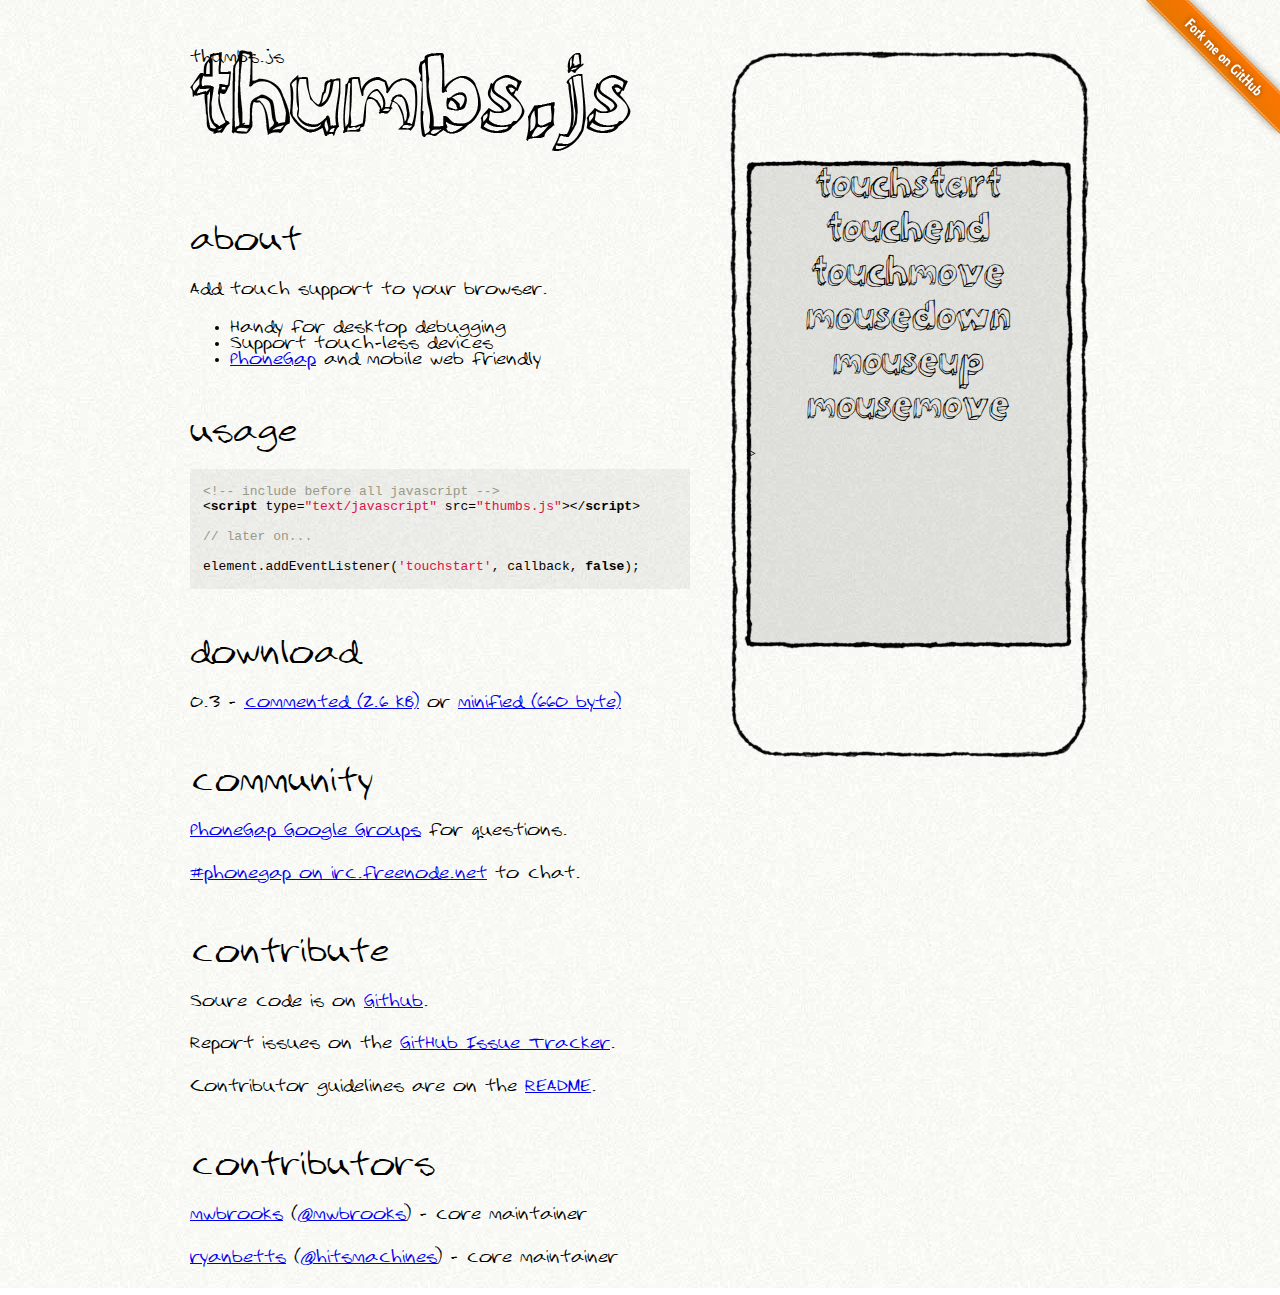
<file: index.html>
<!DOCTYPE html>
<html>
<head>
    <meta charset='utf-8'>

    <title>thumbs.js @ github.com/mwbrooks</title>

    <link rel="stylesheet" type="text/css" href="style/3dumb/stylesheet.css" />
    <link rel="stylesheet" type="text/css" href="style/style.css" />

    <script type="text/javascript" src="download/thumbs.0.3.min.js"></script>
    <script type="text/javascript">
        window.addEventListener('load', function() {
            var elements    = document.querySelectorAll('.buttons button');
            var consoleList = document.querySelector('.console ol');

            // add event listener for each button exxample
            for (var i = 0, l = elements.length; i < l; i++) {
                var element = elements[i];

                // each event will be logged to the virtual console
                element.addEventListener(element.innerHTML, function(e) {
                    var li = document.createElement('li');
                    li.innerHTML = e.type;
                    consoleList.appendChild(li);

                    consoleList.scrollTop = consoleList.scrollHeight;
                }, false);
            }
        }, false);
    </script>
</head>

<body>
    <article id="content">
        <header>thumbs.js</header>
        <section>
            <h1>About</h1>
            <p>Add touch support to your browser.</p>
            <ul>
                <li>Handy for desktop debugging</li>
                <li>Support touch-less devices</li>
                <li><a href="http://phonegap.com">PhoneGap</a> and mobile web friendly</li>
            </ul>
        </section>
        <section>
            <h1>Usage</h1>
<pre>
<code>
<span class="comment">&lt;!-- include before all javascript --&gt;</span>
&lt;script type="text/javascript" src="thumbs.js"&gt;&lt;/script&gt;

// later on...

element.addEventListener('touchstart', callback, false);
</code>
</pre>
        </section>
        <section>
            <h1>Download</h1>
            <p>0.3 - <a href="download/thumbs.0.3.js">commented (2.6 kB)</a> or <a href="download/thumbs.0.3.min.js">minified (660 byte)</a></p>
        </section>
        <section>
            <h1>Community</h1>
            <p><a href="http://groups.google.com/group/phonegap">PhoneGap Google Groups</a> for questions.</p>
            <p><a href="irc://irc.freenode.net/phonegap">#phonegap on irc.freenode.net</a> to chat.</p>
        </section>
        <section>
            <h1>Contribute</h1>
            <p>Soure code is on <a href="http://github.com/mwbrooks/thumbs.js">Github</a>.</p>
            <p>Report issues on the <a href="http://github.com/mwbrooks/thumbs.js/issues">GitHub Issue Tracker</a>.</p>
            <p>Contributor guidelines are on the <a href="http://github.com/mwbrooks/thumbs.js/blob/master/README.md">README</a>.</p>
        </section>
        <section>
            <h1>Contributors</h1>
            <p><a href="http://github.com/mwbrooks">mwbrooks</a> (<a href="http://twitter.com/mwbrooks">@mwbrooks</a>) - core maintainer</p>
            <p><a href="http://github.com/ryanbetts">ryanbetts</a> (<a href="http://twitter.com/hitsmachines">@hitsmachines</a>) - core maintainer</p>
        </section>
    </article>

    <article id="demo">
        <header></header>
        <section>
            <div class="buttons">
                <button>touchstart</button>
                <button>touchend</button>
                <button>touchmove</button>
                <button>mousedown</button>
                <button>mouseup</button>
                <button>mousemove</button>
            </div>
            <div class="console">
                <ol>
                </ol>
                <p><span class="input">&gt;</span><span class="caret blink">&nbsp;</span></p>
            </div>
        </section>
        <footer></footer>
    </article>

    <a href="http://github.com/mwbrooks/thumbs.js"><img style="position: absolute; top: 0; right: 0; border: 0;" src="style/image/ribbon.png" alt="Fork me on GitHub"></a>

    <script type="text/javascript" src="js/hijs.js"></script>

    <script type="text/javascript">
        var _gaq = _gaq || [];
        _gaq.push(['_setAccount', 'UA-21715570-1']);
        _gaq.push(['_trackPageview']);

        (function() {
            var ga = document.createElement('script'); ga.type = 'text/javascript'; ga.async = true;
            ga.src = ('https:' == document.location.protocol ? 'https://ssl' : 'http://www') + '.google-analytics.com/ga.js';
            var s = document.getElementsByTagName('script')[0]; s.parentNode.insertBefore(ga, s);
        })();
    </script>
    
</body>
</html>
</file>
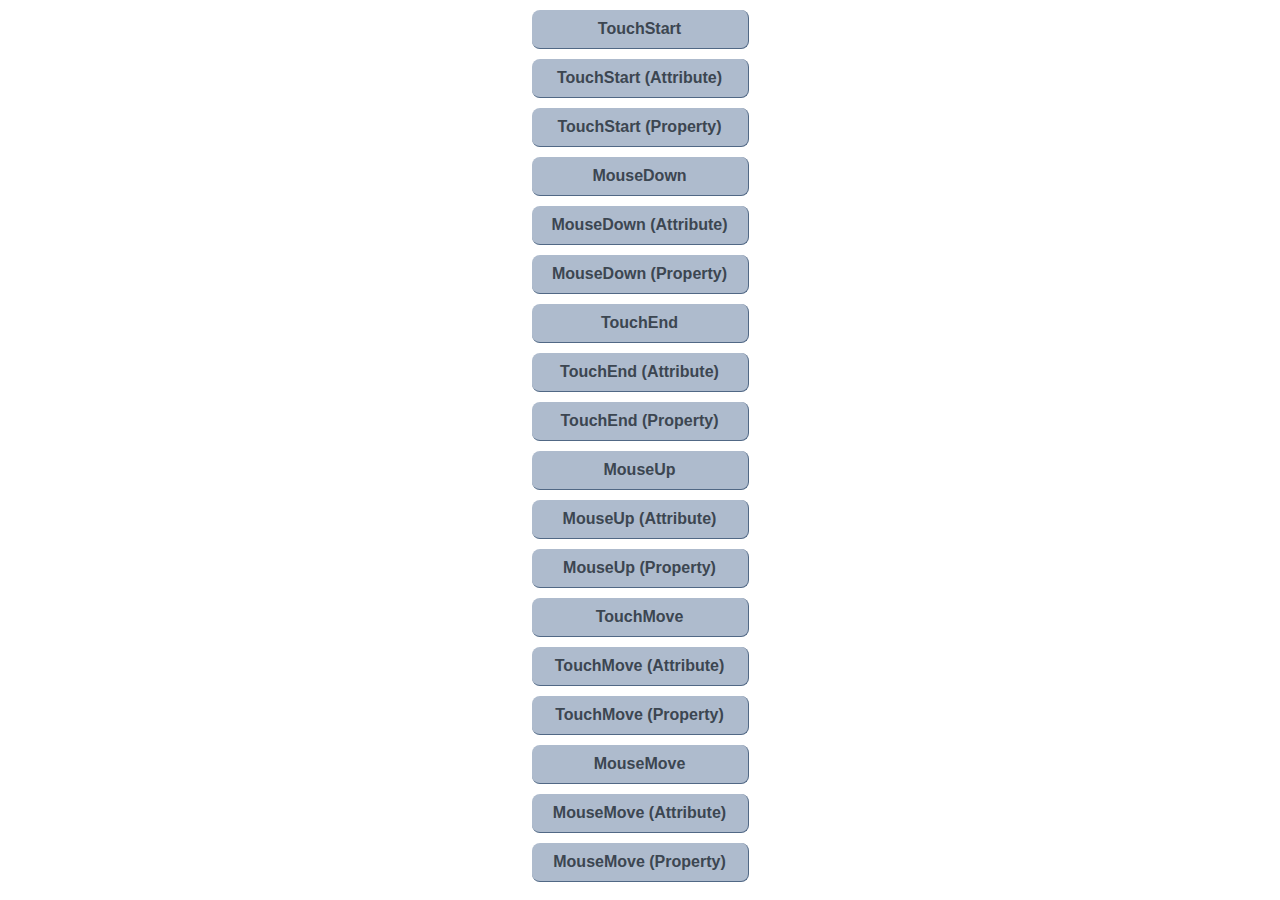
<file: example/index.html>
<!DOCTYPE html>
<html>
<head>
  <meta name="viewport" content="width=device-width, height=device-height, user-scalable=no, initial-scale=1.0;" />
  <script type="text/javascript" src="../lib/thumbs.js"></script>

  <script type="text/javascript">
    window.addEventListener('load', function() {
        var callback = function(e) { console.log(e.type); };

        document.getElementById('mousedown').addEventListener('mousedown', callback, false);
        document.getElementById('mouseup').addEventListener('mouseup', callback, false);
        document.getElementById('mousemove').addEventListener('mousemove', callback, false);

        document.getElementById('mousedown-attr').setAttribute('onmousedown', 'console.log("onmousedown");');
        document.getElementById('mouseup-attr').setAttribute('onmouseup', 'console.log("onmouseup");');
        document.getElementById('mousemove-attr').setAttribute('onmousemove', 'console.log("onmousemove");');

        document.getElementById('mousedown-prop').onmousedown = function() { console.log('.onmousedown') };
        document.getElementById('mouseup-prop').onmouseup     = function() { console.log('.onmouseup') };
        document.getElementById('mousemove-prop').onmousemove = function() { console.log('.onmousemove') };

        document.getElementById('touchstart').addEventListener('touchstart', callback, false);
        document.getElementById('touchend').addEventListener('touchend', callback, false);
        document.getElementById('touchmove').addEventListener('touchmove', callback, false);

        document.getElementById('touchstart-attr').setAttribute('ontouchstart', 'console.log("ontouchstart");');
        document.getElementById('touchend-attr').setAttribute('ontouchend', 'console.log("ontouchend");');
        document.getElementById('touchmove-attr').setAttribute('ontouchmove', 'console.log("ontouchmove");');

        document.getElementById('touchstart-prop').ontouchstart = function() { console.log('.ontouchstart') };
        document.getElementById('touchend-prop').ontouchend     = function() { console.log('.ontouchend') };
        document.getElementById('touchmove-prop').ontouchmove   = function() { console.log('.ontouchmove') };
    }, false);
  </script>

  <style type="text/css">
    * {
      -webkit-touch-callout: none;
      -webkit-user-select: none;
    }
    body {
      color:#3C4651;
      font-family:Helvetica, sans-serif;
      font-weight:bold;
    }
    .button {
      background-color:#AEBBCD;
      border-color:#516885;
      border-radius:8px;
      border-style:solid;
      border-width:0px 1px 1px 0px;
      display:block;
      margin:10px auto;
      padding:10px 8px;
      text-align:center;
      width:200px;
    }
  </style>
</head>
<body>
  <div id="touchstart" class="button">TouchStart</div>
  <div id="touchstart-attr" class="button">TouchStart (Attribute)</div>
  <div id="touchstart-prop" class="button">TouchStart (Property)</div>

  <div id="mousedown" class="button">MouseDown</div>
  <div id="mousedown-attr" class="button">MouseDown (Attribute)</div>
  <div id="mousedown-prop" class="button">MouseDown (Property)</div>

  <div id="touchend" class="button">TouchEnd</div>
  <div id="touchend-attr" class="button">TouchEnd (Attribute)</div>
  <div id="touchend-prop" class="button">TouchEnd (Property)</div>

  <div id="mouseup" class="button">MouseUp</div>
  <div id="mouseup-attr" class="button">MouseUp (Attribute)</div>
  <div id="mouseup-prop" class="button">MouseUp (Property)</div>

  <div id="touchmove" class="button">TouchMove</div>
  <div id="touchmove-attr" class="button">TouchMove (Attribute)</div>
  <div id="touchmove-prop" class="button">TouchMove (Property)</div>

  <div id="mousemove" class="button">MouseMove</div>
  <div id="mousemove-attr" class="button">MouseMove (Attribute)</div>
  <div id="mousemove-prop" class="button">MouseMove (Property)</div>
</body>
</html>
</file>
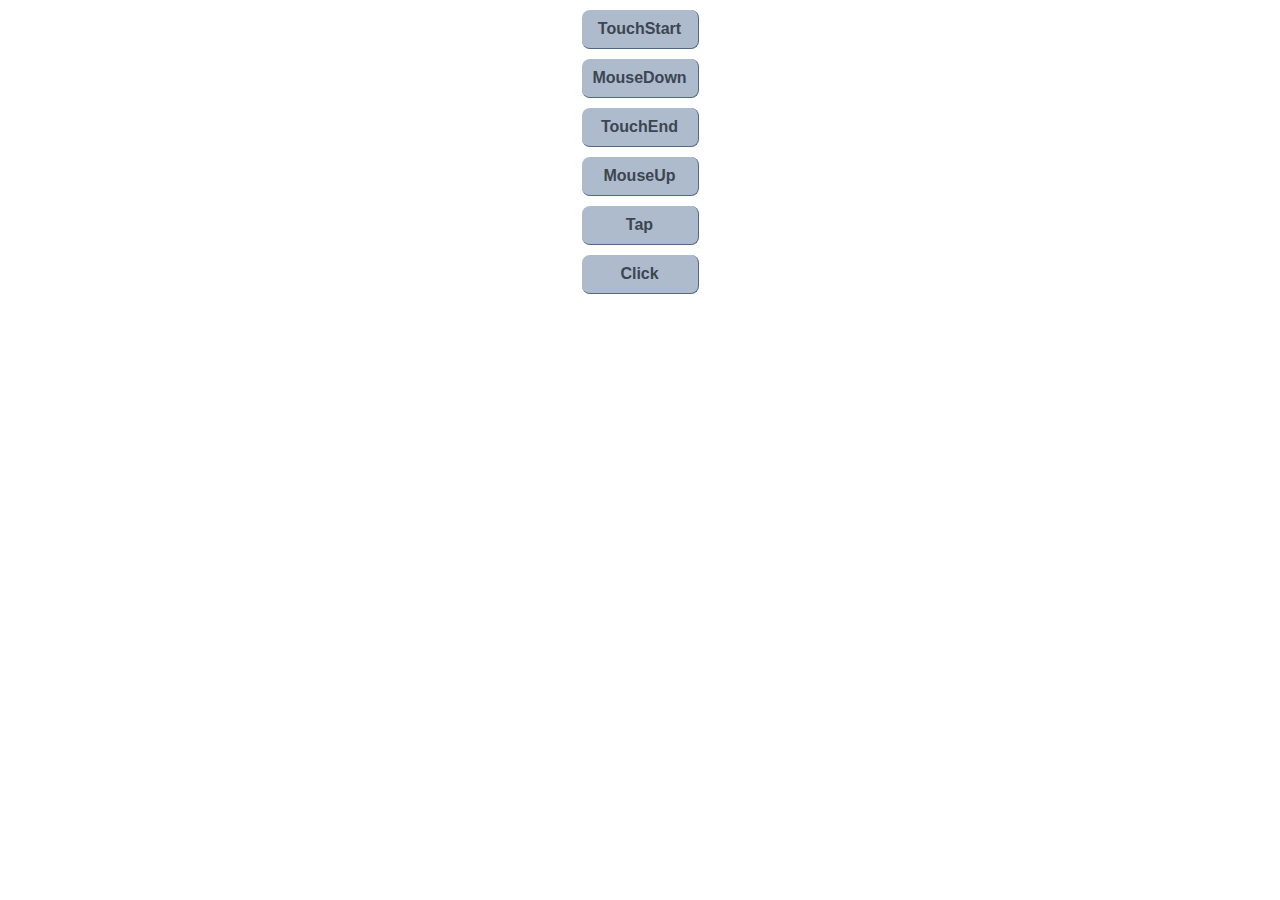
<file: examples/index.html>
<!DOCTYPE html>
<html>
<head>
  <meta name="viewport" content="width=device-width, height=device-height, user-scalable=no, initial-scale=1.0;" />
  <script type="text/javascript" src="../lib/thumbs.js"></script>
  
  <script type="text/javascript">
    function onload() {
      var callback = function(e) { console.log(e.type); };
      document.getElementById('touchstart').addEventListener('touchstart', callback);
      document.getElementById('mousedown').addEventListener('mousedown', callback);
      document.getElementById('touchend').addEventListener('touchend', callback);
      document.getElementById('mouseup').addEventListener('mouseup', callback);
      document.getElementById('tap').addEventListener('tap', callback);
      document.getElementById('click').addEventListener('click', callback);
    }

    window.addEventListener('load', onload);
  </script>

  <style type="text/css">
    * {
      -webkit-touch-callout: none; 
      -webkit-user-select: none;
    }
    .button {
      background-color:#AEBBCD;
      border-color:#516885;
      border-radius:8px;
      border-style:solid;
      border-width:0px 1px 1px 0px;
      color:#3C4651;
      display:block;
      font-family:Helvetica, sans-serif;
      font-weight:bold;
      margin:10px auto;
      padding:10px 8px;
      text-align:center;
      width:100px;
    }
  </style>
</head>
<body>
  <div id="touchstart" class="button">TouchStart</div>
  <div id="mousedown" class="button">MouseDown</div>
  <div id="touchend" class="button">TouchEnd</div>
  <div id="mouseup" class="button">MouseUp</div>
  <div id="tap" class="button">Tap</div>
  <div id="click" class="button">Click</div>
</body>
</html>
</file>
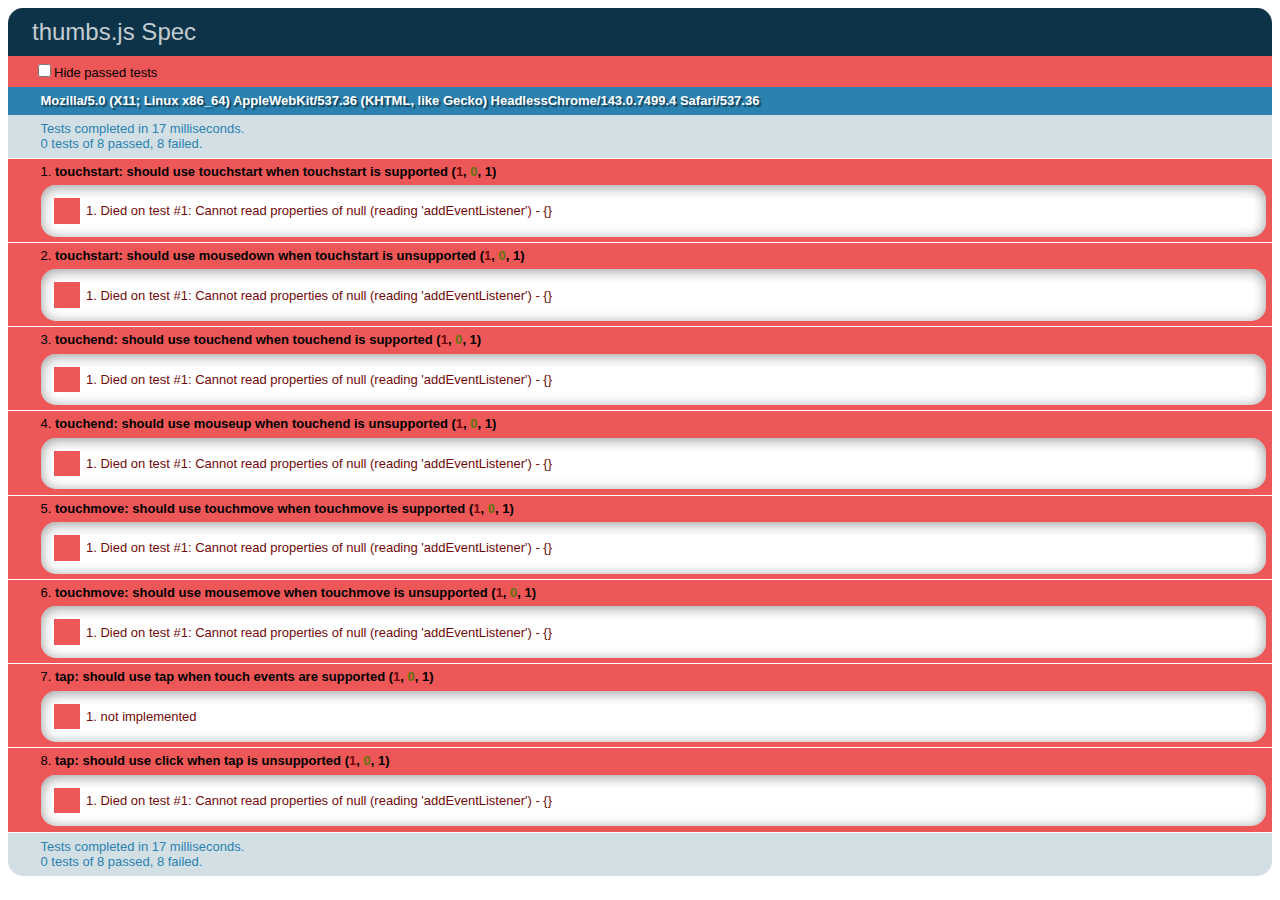
<file: test/index.html>
<!DOCTYPE html>
<html>
<head>
  <meta name="viewport" content="width=device-width, height=device-height, user-scalable=yes, initial-scale=1.0;" />
  <link rel="stylesheet" type="text/css" href="qunit.css" />
  <link rel="stylesheet" type="text/css" href="qunit.header.css" />
  <script type="text/javascript" src="../lib/thumbs.js"></script>
  <script type="text/javascript" src="qunit.js"></script>
  <script type="text/javascript" src="qunit.header.js"></script>
  <script type="text/javascript" src="test_helper.js"></script>
  <script type="text/javascript" src="thumbs_test.js"></script>
  <title>thumbs.js Spec</title>
</head>
<body>
  <h1 id="qunit-header">thumbs.js Spec</h1>
  <h2 id="qunit-banner"></h2>
  <div id="qunit-testrunner-toolbar"></div>
  <h2 id="qunit-userAgent"></h2>
  <ol id="qunit-tests"></ol>
  <div id="qunit-fixture">
    <!-- Populated dynamically -->
  </div>
</body>
</html>
</file>
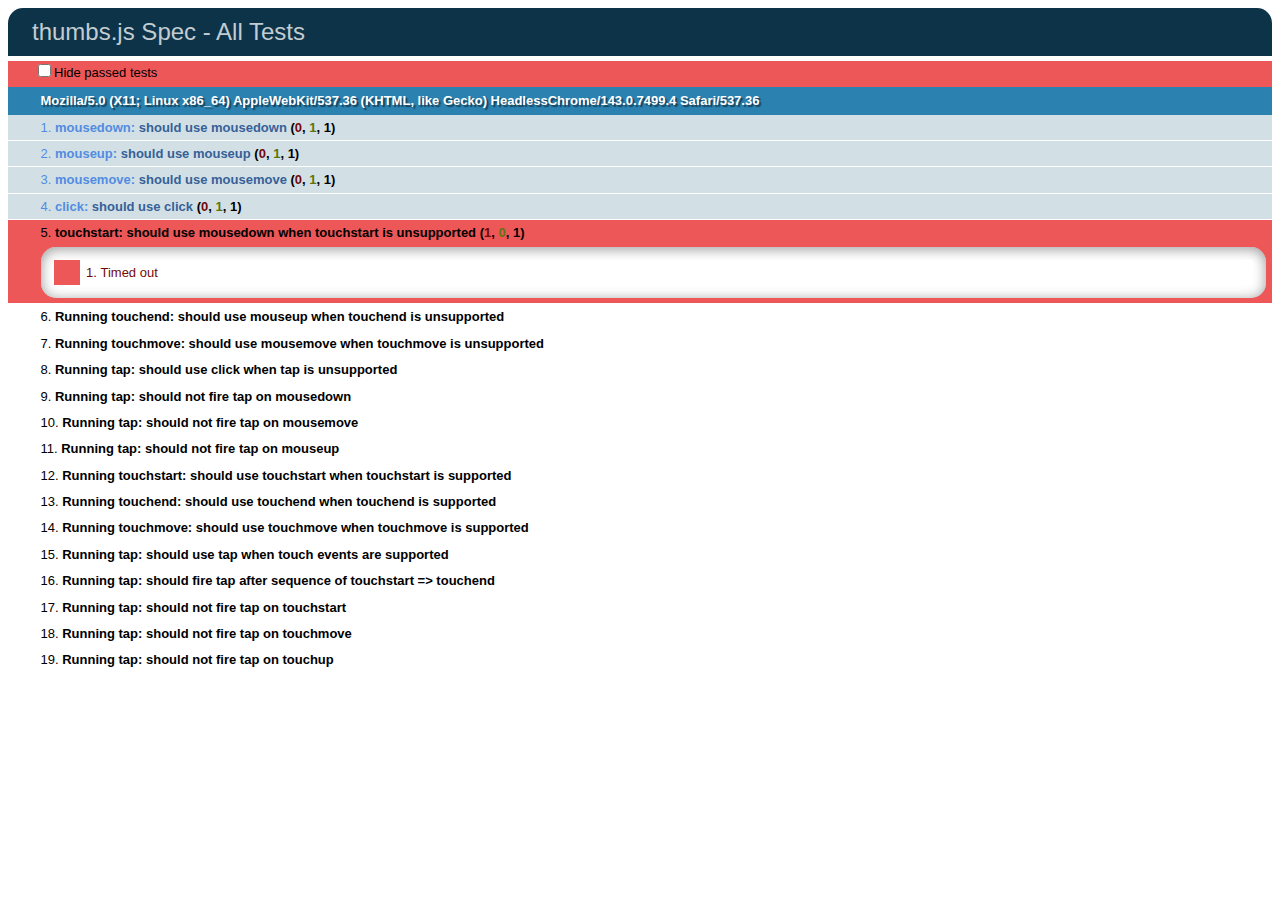
<file: test/all_tests.html>
<!DOCTYPE html>
<html>
<head>
  <meta name="viewport" content="width=device-width, height=device-height, user-scalable=yes, initial-scale=1.0;" />

  <link rel="stylesheet" type="text/css" href="css/qunit.css" />
  <link rel="stylesheet" type="text/css" href="css/qunit.header.css" />

  <script type="text/javascript" src="../lib/thumbs.js"></script>
  <script type="text/javascript" src="js/lib/qunit.js"></script>
  <script type="text/javascript" src="js/lib/qunit.header.js"></script>
  <script type="text/javascript" src="js/test_helper.js"></script>
  <script type="text/javascript" src="js/input_test.js"></script>
  <script type="text/javascript" src="js/touch_test.js"></script>

  <title>thumbs.js Spec - All Tests</title>
</head>
<body>
  <h1 id="qunit-header">thumbs.js Spec - All Tests</h1>
  <h2 id="qunit-banner"></h2>
  <div id="qunit-testrunner-toolbar"></div>
  <h2 id="qunit-userAgent"></h2>
  <ol id="qunit-tests"></ol>
  <div id="qunit-fixture">
    <!-- Populated dynamically -->
  </div>
</body>
</html>
</file>
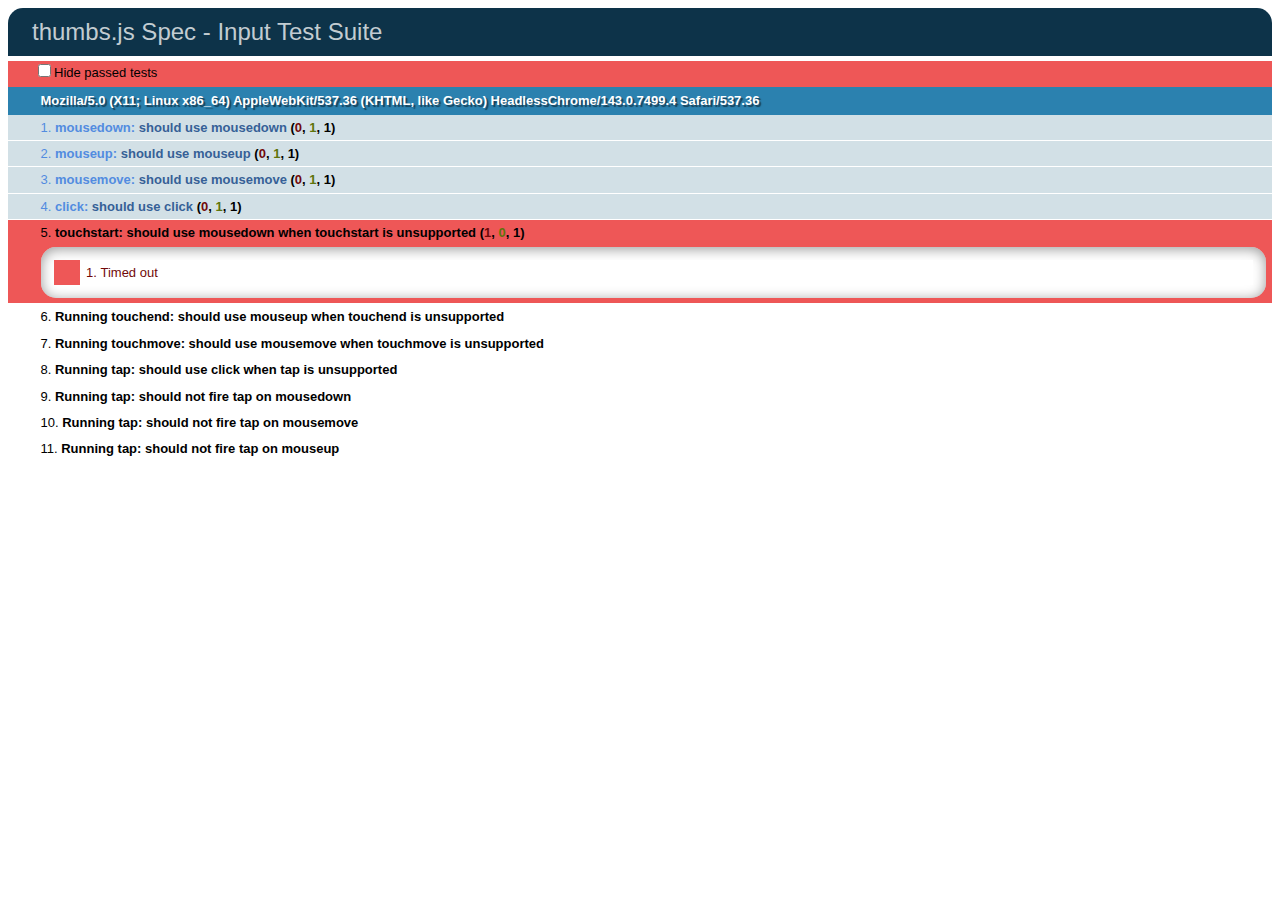
<file: test/input_tests.html>
<!DOCTYPE html>
<html>
<head>
  <meta name="viewport" content="width=device-width, height=device-height, user-scalable=yes, initial-scale=1.0;" />

  <link rel="stylesheet" type="text/css" href="css/qunit.css" />
  <link rel="stylesheet" type="text/css" href="css/qunit.header.css" />

  <script type="text/javascript" src="../lib/thumbs.js"></script>
  <script type="text/javascript" src="js/lib/qunit.js"></script>
  <script type="text/javascript" src="js/lib/qunit.header.js"></script>
  <script type="text/javascript" src="js/test_helper.js"></script>
  <script type="text/javascript" src="js/input_test.js"></script>

  <title>thumbs.js Spec - Input Test Suite</title>
</head>
<body>
  <h1 id="qunit-header">thumbs.js Spec - Input Test Suite</h1>
  <h2 id="qunit-banner"></h2>
  <div id="qunit-testrunner-toolbar"></div>
  <h2 id="qunit-userAgent"></h2>
  <ol id="qunit-tests"></ol>
  <div id="qunit-fixture">
    <!-- Populated dynamically -->
  </div>
</body>
</html>
</file>
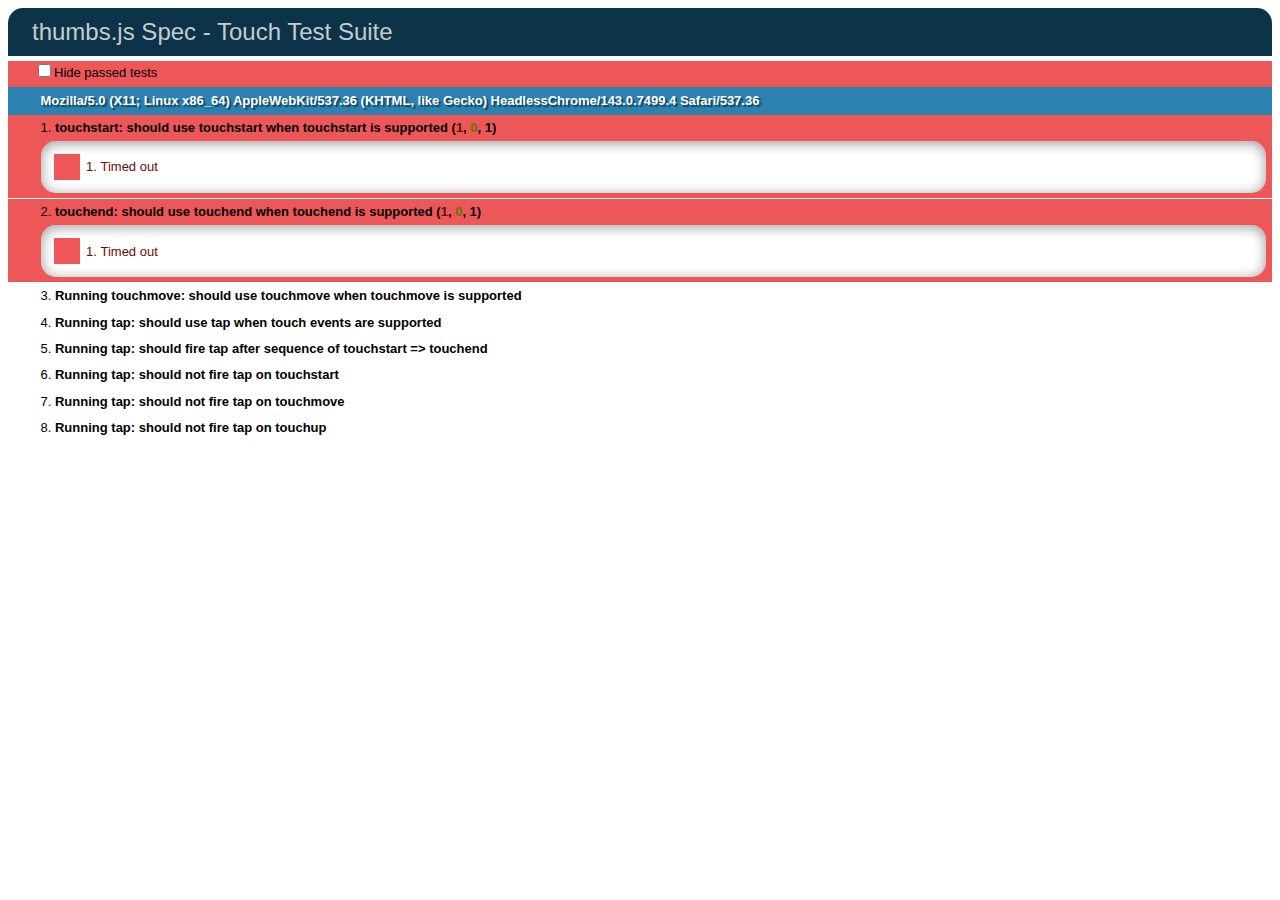
<file: test/touch_tests.html>
<!DOCTYPE html>
<html>
<head>
  <meta name="viewport" content="width=device-width, height=device-height, user-scalable=yes, initial-scale=1.0;" />

  <link rel="stylesheet" type="text/css" href="css/qunit.css" />
  <link rel="stylesheet" type="text/css" href="css/qunit.header.css" />

  <script type="text/javascript" src="../lib/thumbs.js"></script>
  <script type="text/javascript" src="js/lib/qunit.js"></script>
  <script type="text/javascript" src="js/lib/qunit.header.js"></script>
  <script type="text/javascript" src="js/test_helper.js"></script>
  <script type="text/javascript" src="js/touch_test.js"></script>

  <title>thumbs.js Spec - Touch Test Suite</title>
</head>
<body>
  <h1 id="qunit-header">thumbs.js Spec - Touch Test Suite</h1>
  <h2 id="qunit-banner"></h2>
  <div id="qunit-testrunner-toolbar"></div>
  <h2 id="qunit-userAgent"></h2>
  <ol id="qunit-tests"></ol>
  <div id="qunit-fixture">
    <!-- Populated dynamically -->
  </div>
</body>
</html>
</file>
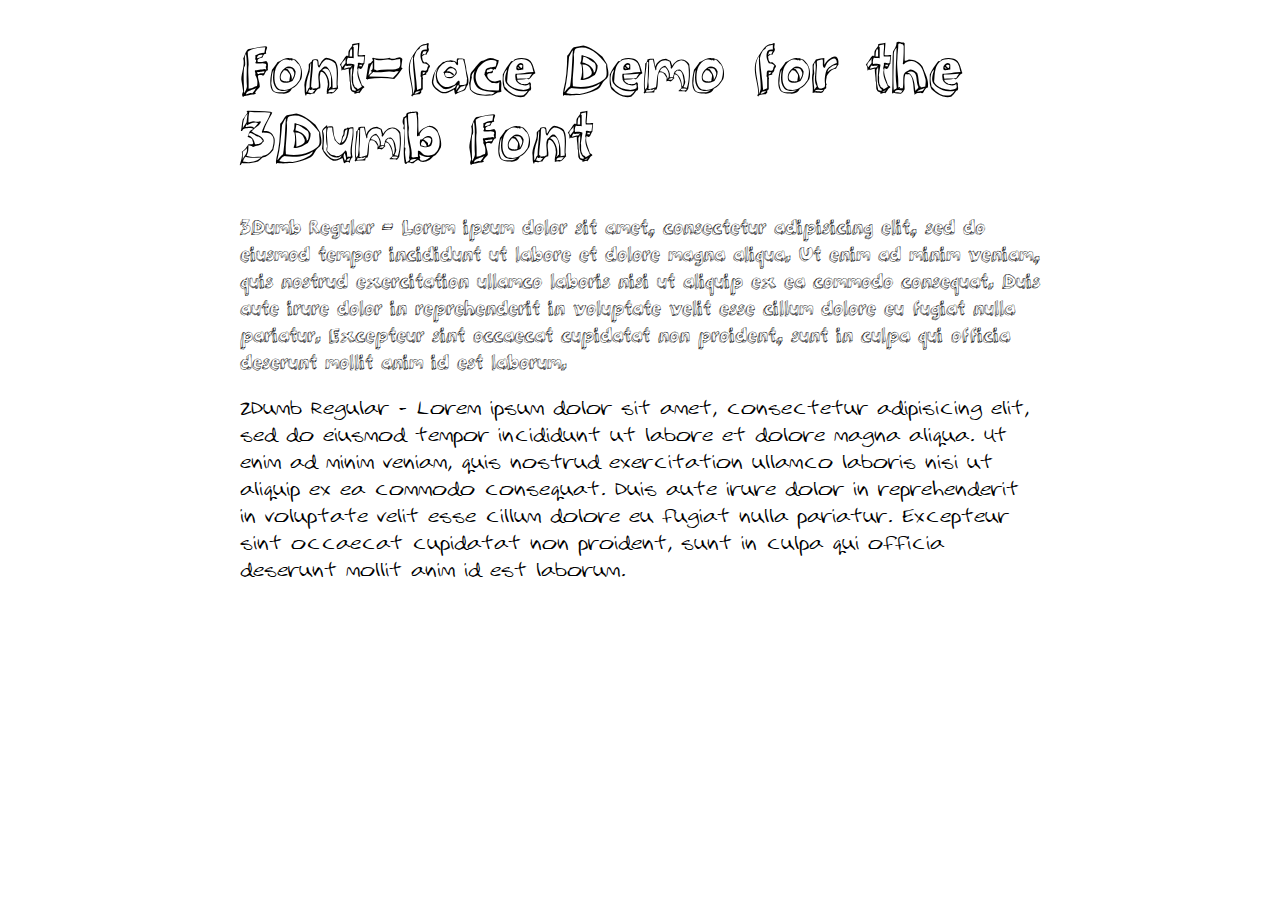
<file: style/3dumb/demo.html>
<!DOCTYPE html PUBLIC "-//W3C//DTD XHTML 1.0 Strict//EN"
	"http://www.w3.org/TR/xhtml1/DTD/xhtml1-strict.dtd">

<html xmlns="http://www.w3.org/1999/xhtml" xml:lang="en" lang="en">
<head>
	<meta http-equiv="Content-Type" content="text/html; charset=utf-8"/>

	<title>Font Face Demo</title>
	<link rel="stylesheet" href="stylesheet.css" type="text/css" charset="utf-8">
	<style type="text/css" media="screen">
		h1.fontface {font: 60px/68px '3DumbRegular', Arial, sans-serif;letter-spacing: 0;}

		p.style1 {font: 18px/27px '3DumbRegular', Arial, sans-serif;}
		p.style2 {font: 18px/27px '2DumbRegular', Arial, sans-serif;}
		
		#container {
			width: 800px;
			margin-left: auto;
			margin-right: auto;
		}
	</style>
</head>

<body>
	<div id="container">
		<h1 class="fontface">Font-face Demo for the 3Dumb Font</h1>
	
	 

	<p class="style1">3Dumb Regular - Lorem ipsum dolor sit amet, consectetur adipisicing elit, sed do eiusmod tempor incididunt ut labore et dolore magna aliqua. Ut enim ad minim veniam, quis nostrud exercitation ullamco laboris nisi ut aliquip ex ea commodo consequat. Duis aute irure dolor in reprehenderit in voluptate velit esse cillum dolore eu fugiat nulla pariatur. Excepteur sint occaecat cupidatat non proident, sunt in culpa qui officia deserunt mollit anim id est laborum.</p>

	 

	<p class="style2">2Dumb Regular - Lorem ipsum dolor sit amet, consectetur adipisicing elit, sed do eiusmod tempor incididunt ut labore et dolore magna aliqua. Ut enim ad minim veniam, quis nostrud exercitation ullamco laboris nisi ut aliquip ex ea commodo consequat. Duis aute irure dolor in reprehenderit in voluptate velit esse cillum dolore eu fugiat nulla pariatur. Excepteur sint occaecat cupidatat non proident, sunt in culpa qui officia deserunt mollit anim id est laborum.</p>

		</div>
</body>
</html>
</file>
<file: style/3dumb/stylesheet.css>
/* Generated by Font Squirrel (http://www.fontsquirrel.com) on February 26, 2011 11:17:28 PM America/New_York */



@font-face {
    font-family: '3DumbRegular';
    src: url('3Dumb-webfont.eot');
    src: url('3Dumb-webfont.eot?iefix') format('eot'),
         url('3Dumb-webfont.woff') format('woff'),
         url('3Dumb-webfont.ttf') format('truetype'),
         url('3Dumb-webfont.svg#webfonthWjOCYkm') format('svg');
    font-weight: normal;
    font-style: normal;

}

@font-face {
    font-family: '2DumbRegular';
    src: url('2Dumb-webfont.eot');
    src: url('2Dumb-webfont.eot?iefix') format('eot'),
         url('2Dumb-webfont.woff') format('woff'),
         url('2Dumb-webfont.ttf') format('truetype'),
         url('2Dumb-webfont.svg#webfont5acvmUqZ') format('svg');
    font-weight: normal;
    font-style: normal;

}
</file>
<file: style/style.css>
body {
    background:url(image/background.jpg);
    margin:0px auto;
    padding-top:50px;
    width:900px;
}

article,header,section {
    display:block;
}

code .keyword              { color: #000; font-weight: bold; }
code .string, code .regexp { color: #D14; }
code .class, code .special { color: #000; font-weight: bold; }
code .number               { color: #FFB17A; }
code .comment              { color: #998; }

#content {
    float:left;
    font-family:"2DumbRegular", "Courier", sans-serif;
    width:500px;
}

#content > header {
    background:url(image/title.png) no-repeat 0 0;
    height:101px;
    margin-bottom:75px;
}

#content h1 {
    font-size:30px;
    font-weight:normal;
    margin:1.67em 0px 0.67em 0px;
    text-transform:lowercase;
}

#content p {
    line-height:1.67em;
}

#content pre {
    background-color:rgba(0, 0, 0, 0.05);
    padding-left:1em;
}

#content code {
    font-family:"Courier", sans-serif;
    font-size:13px;
}

#demo {
    float:right;
    height:709px;
    position:relative;
    width:361px;
}

#demo header {
    background:url(image/phone.png) no-repeat 0px 0px;
    height:709px;
    position:absolute;
    width:361px;
    z-index:-1;
}

#demo > footer {
    background-color:rgba(0, 0, 0, 0.1);
    height:480px;
    left:18px;
    position:absolute;
    top:114px;
    width:322px;
    z-index:-2;
}

#demo > section {
    height:478px;
    left:18px;
    position:absolute;
    top:114px;
    width:322px;
    z-index:1;
}

#demo > section button {
    background:none;
    border:0px;
    border-radius:0px;
    display:block;
    cursor:pointer;
    font-family:"3DumbRegular";
    font-size:36px;
    line-height:1.17em;
    text-decoration:none;
    width:322px;
}

#demo > section button:hover {
    color:#2c860d;
}

#demo > section button:hover:before,
#demo > section button:hover:after {
    content:'**';
}
</file>
<file: test/qunit.css>
/** Font Family and Sizes */

#qunit-tests, #qunit-header, #qunit-banner, #qunit-testrunner-toolbar, #qunit-userAgent, #qunit-testresult {
	font-family: "Helvetica Neue Light", "HelveticaNeue-Light", "Helvetica Neue", Calibri, Helvetica, Arial;
}

#qunit-testrunner-toolbar, #qunit-userAgent, #qunit-testresult, #qunit-tests li { font-size: small; }
#qunit-tests { font-size: smaller; }


/** Resets */

#qunit-tests, #qunit-tests ol, #qunit-header, #qunit-banner, #qunit-userAgent, #qunit-testresult {
	margin: 0;
	padding: 0;
}


/** Header */

#qunit-header {
	padding: 0.5em 0 0.5em 1em;

	color: #8699a4;
	background-color: #0d3349;

	font-size: 1.5em;
	line-height: 1em;
	font-weight: normal;
	
	border-radius: 15px 15px 0 0;
	-moz-border-radius: 15px 15px 0 0;
	-webkit-border-top-right-radius: 15px;
	-webkit-border-top-left-radius: 15px;
}

#qunit-header a {
	text-decoration: none;
	color: #c2ccd1;
}

#qunit-header a:hover,
#qunit-header a:focus {
	color: #fff;
}

#qunit-banner {
	height: 5px;
}

#qunit-testrunner-toolbar {
	padding: 0em 0 0.5em 2em;
}

#qunit-userAgent {
	padding: 0.5em 0 0.5em 2.5em;
	background-color: #2b81af;
	color: #fff;
	text-shadow: rgba(0, 0, 0, 0.5) 2px 2px 1px;
}


/** Tests: Pass/Fail */

#qunit-tests {
	list-style-position: inside;
}

#qunit-tests li {
	padding: 0.4em 0.5em 0.4em 2.5em;
	border-bottom: 1px solid #fff;
	list-style-position: inside;
}

#qunit-tests li strong {
	cursor: pointer;
}

#qunit-tests ol {
	margin-top: 0.5em;
	padding: 0.5em;
	
	background-color: #fff;
	
	border-radius: 15px;
	-moz-border-radius: 15px;
	-webkit-border-radius: 15px;
	
	box-shadow: inset 0px 2px 13px #999;
	-moz-box-shadow: inset 0px 2px 13px #999;
	-webkit-box-shadow: inset 0px 2px 13px #999;
}

#qunit-tests table {
	border-collapse: collapse;
	margin-top: .2em;
}

#qunit-tests th {
	text-align: right;
	vertical-align: top;
	padding: 0 .5em 0 0;
}

#qunit-tests td {
	vertical-align: top;
}

#qunit-tests pre {
	margin: 0;
	white-space: pre-wrap;
	word-wrap: break-word;
}

#qunit-tests del {
	background-color: #e0f2be;
	color: #374e0c;
	text-decoration: none;
}

#qunit-tests ins {
	background-color: #ffcaca;
	color: #500;
	text-decoration: none;
}

/*** Test Counts */

#qunit-tests b.counts                       { color: black; }
#qunit-tests b.passed                       { color: #5E740B; }
#qunit-tests b.failed                       { color: #710909; }

#qunit-tests li li {
	margin: 0.5em;
	padding: 0.4em 0.5em 0.4em 0.5em;
	background-color: #fff;
	border-bottom: none;
	list-style-position: inside;
}

/*** Passing Styles */

#qunit-tests li li.pass {
	color: #5E740B;
	background-color: #fff;
	border-left: 26px solid #C6E746;
}

#qunit-tests .pass                          { color: #528CE0; background-color: #D2E0E6; }
#qunit-tests .pass .test-name               { color: #366097; }
 
#qunit-tests .pass .test-actual,
#qunit-tests .pass .test-expected           { color: #999999; }

#qunit-banner.qunit-pass                    { background-color: #C6E746; }

/*** Failing Styles */

#qunit-tests li li.fail {
	color: #710909;
	background-color: #fff;
	border-left: 26px solid #EE5757;
}

#qunit-tests .fail                          { color: #000000; background-color: #EE5757; }
#qunit-tests .fail .test-name,
#qunit-tests .fail .module-name             { color: #000000; }

#qunit-tests .fail .test-actual             { color: #EE5757; }
#qunit-tests .fail .test-expected           { color: green;   }

#qunit-banner.qunit-fail, 
#qunit-testrunner-toolbar                   { background-color: #EE5757; }


/** Footer */

#qunit-testresult {
	padding: 0.5em 0.5em 0.5em 2.5em;

	color: #2b81af;
	background-color: #D2E0E6;

	border-radius: 0 0 15px 15px;
	-moz-border-radius: 0 0 15px 15px;
	-webkit-border-bottom-right-radius: 15px;
	-webkit-border-bottom-left-radius: 15px;
}

/** Fixture */

#qunit-fixture {
	position: absolute;
	top: -10000px;
	left: -10000px;
}
</file>
<file: test/qunit.header.css>
#qunit-testresult-top {
  background-color: #D2E0E6;
	border-bottom: 1px solid white;
  color: #2B81AF;
	font-family: "Helvetica Neue Light", "HelveticaNeue-Light", "Helvetica Neue", Calibri, Helvetica, Arial;
  font-size: small; 
	margin: 0px;
	padding: 0.5em 0.5em 0.5em 2.5em;
}
</file>
<file: test/css/qunit.css>
/** Font Family and Sizes */

#qunit-tests, #qunit-header, #qunit-banner, #qunit-testrunner-toolbar, #qunit-userAgent, #qunit-testresult {
	font-family: "Helvetica Neue Light", "HelveticaNeue-Light", "Helvetica Neue", Calibri, Helvetica, Arial;
}

#qunit-testrunner-toolbar, #qunit-userAgent, #qunit-testresult, #qunit-tests li { font-size: small; }
#qunit-tests { font-size: smaller; }


/** Resets */

#qunit-tests, #qunit-tests ol, #qunit-header, #qunit-banner, #qunit-userAgent, #qunit-testresult {
	margin: 0;
	padding: 0;
}


/** Header */

#qunit-header {
	padding: 0.5em 0 0.5em 1em;

	color: #8699a4;
	background-color: #0d3349;

	font-size: 1.5em;
	line-height: 1em;
	font-weight: normal;

	border-radius: 15px 15px 0 0;
	-moz-border-radius: 15px 15px 0 0;
	-webkit-border-top-right-radius: 15px;
	-webkit-border-top-left-radius: 15px;
}

#qunit-header a {
	text-decoration: none;
	color: #c2ccd1;
}

#qunit-header a:hover,
#qunit-header a:focus {
	color: #fff;
}

#qunit-banner {
	height: 5px;
}

#qunit-testrunner-toolbar {
	padding: 0em 0 0.5em 2em;
}

#qunit-userAgent {
	padding: 0.5em 0 0.5em 2.5em;
	background-color: #2b81af;
	color: #fff;
	text-shadow: rgba(0, 0, 0, 0.5) 2px 2px 1px;
}


/** Tests: Pass/Fail */

#qunit-tests {
	list-style-position: inside;
}

#qunit-tests li {
	padding: 0.4em 0.5em 0.4em 2.5em;
	border-bottom: 1px solid #fff;
	list-style-position: inside;
}

#qunit-tests li strong {
	cursor: pointer;
}

#qunit-tests ol {
	margin-top: 0.5em;
	padding: 0.5em;

	background-color: #fff;

	border-radius: 15px;
	-moz-border-radius: 15px;
	-webkit-border-radius: 15px;

	box-shadow: inset 0px 2px 13px #999;
	-moz-box-shadow: inset 0px 2px 13px #999;
	-webkit-box-shadow: inset 0px 2px 13px #999;
}

#qunit-tests table {
	border-collapse: collapse;
	margin-top: .2em;
}

#qunit-tests th {
	text-align: right;
	vertical-align: top;
	padding: 0 .5em 0 0;
}

#qunit-tests td {
	vertical-align: top;
}

#qunit-tests pre {
	margin: 0;
	white-space: pre-wrap;
	word-wrap: break-word;
}

#qunit-tests del {
	background-color: #e0f2be;
	color: #374e0c;
	text-decoration: none;
}

#qunit-tests ins {
	background-color: #ffcaca;
	color: #500;
	text-decoration: none;
}

/*** Test Counts */

#qunit-tests b.counts                       { color: black; }
#qunit-tests b.passed                       { color: #5E740B; }
#qunit-tests b.failed                       { color: #710909; }

#qunit-tests li li {
	margin: 0.5em;
	padding: 0.4em 0.5em 0.4em 0.5em;
	background-color: #fff;
	border-bottom: none;
	list-style-position: inside;
}

/*** Passing Styles */

#qunit-tests li li.pass {
	color: #5E740B;
	background-color: #fff;
	border-left: 26px solid #C6E746;
}

#qunit-tests .pass                          { color: #528CE0; background-color: #D2E0E6; }
#qunit-tests .pass .test-name               { color: #366097; }

#qunit-tests .pass .test-actual,
#qunit-tests .pass .test-expected           { color: #999999; }

#qunit-banner.qunit-pass                    { background-color: #C6E746; }

/*** Failing Styles */

#qunit-tests li li.fail {
	color: #710909;
	background-color: #fff;
	border-left: 26px solid #EE5757;
}

#qunit-tests .fail                          { color: #000000; background-color: #EE5757; }
#qunit-tests .fail .test-name,
#qunit-tests .fail .module-name             { color: #000000; }

#qunit-tests .fail .test-actual             { color: #EE5757; }
#qunit-tests .fail .test-expected           { color: green;   }

#qunit-banner.qunit-fail,
#qunit-testrunner-toolbar                   { background-color: #EE5757; }


/** Footer */

#qunit-testresult {
	padding: 0.5em 0.5em 0.5em 2.5em;

	color: #2b81af;
	background-color: #D2E0E6;

	border-radius: 0 0 15px 15px;
	-moz-border-radius: 0 0 15px 15px;
	-webkit-border-bottom-right-radius: 15px;
	-webkit-border-bottom-left-radius: 15px;
}

/** Fixture */

#qunit-fixture {
	position: absolute;
	top: -10000px;
	left: -10000px;
}
</file>
<file: test/css/qunit.header.css>
#qunit-testresult-top {
  background-color: #D2E0E6;
	border-bottom: 1px solid white;
  color: #2B81AF;
	font-family: "Helvetica Neue Light", "HelveticaNeue-Light", "Helvetica Neue", Calibri, Helvetica, Arial;
  font-size: small;
	margin: 0px;
	padding: 0.5em 0.5em 0.5em 2.5em;
}
</file>
